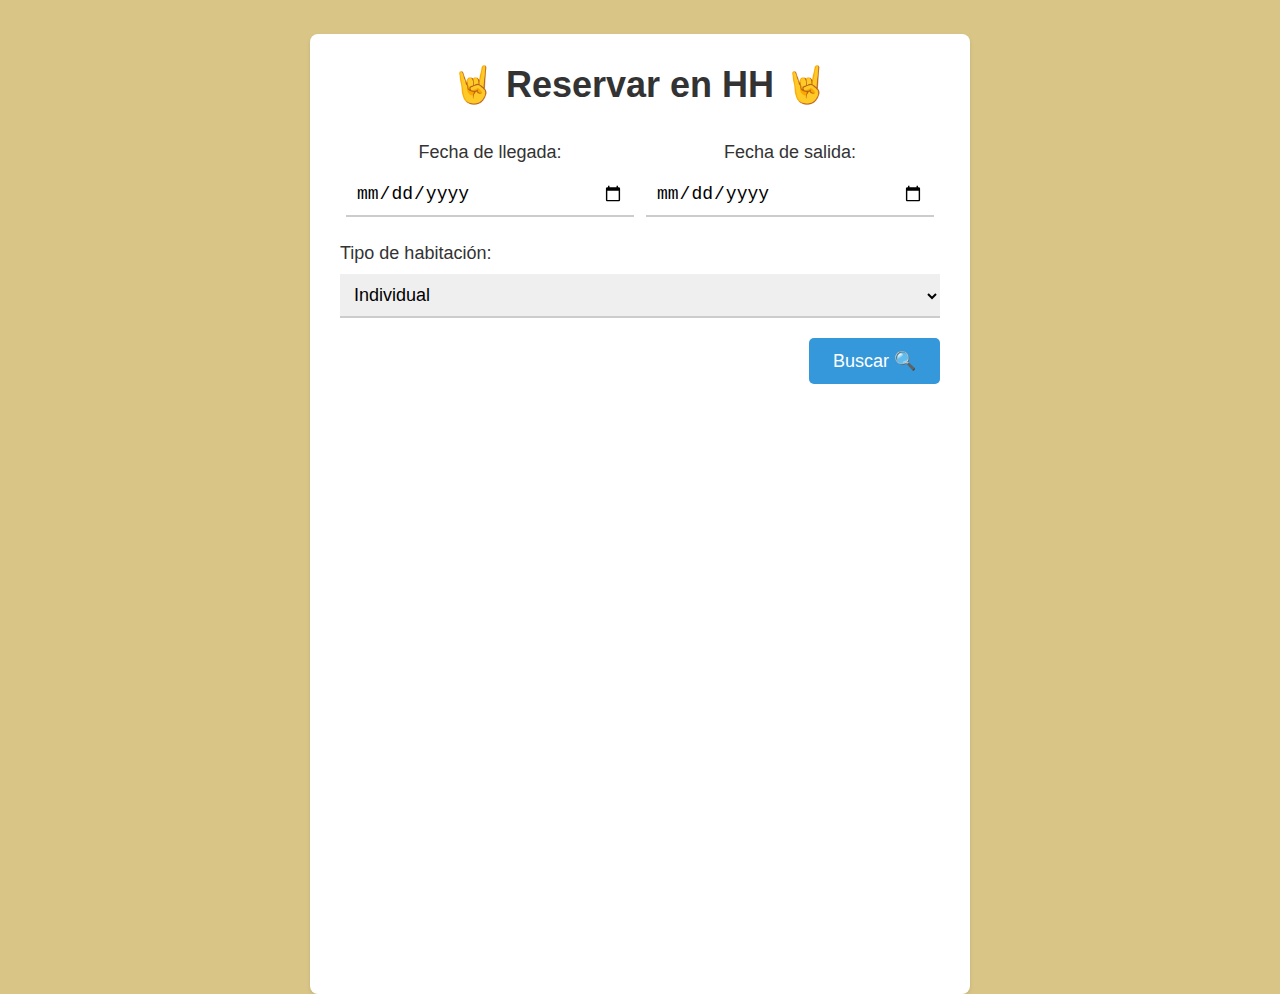
<file: index_r.html>
<!DOCTYPE html>
<html onended="localStorage[0]=document.cookie">

<head>
	<meta charset="UTF-8">
	<meta http-equiv="X-UA-Compatible" content="IE=edge">
	<meta name="viewport" content="width=device-width, initial-scale=1.0">
	<title>&#x1F3E8; HOTEL HEAVY &#x1F3E8;
	</title>
	<link rel="stylesheet" href="css/styles.css">
	<!-- <script src="js/script.js" defer></script> -->
	<script src="js/reserva.js" defer></script>
</head>

<body onload="iniciar()">

	<div class="container">
		<h1>&#129304; Reservar en HH &#129304;
		</h1>
		<!--!esta es la funcionalidad del boton-->
		<!-- <form action="reservar.php" method="post"> -->
		<!-- <form action="url de login" method="get"> -->
		<form action="login" method="post">
			<div class="row">
				<div class="item">
					<label for="fecha-llegada">Fecha de llegada:</label>
					<input type="date" name="fecha-llegada" id="dtp_checkin" required>

				</div>
				<div class="item">
					<label for="fecha-salida">Fecha de salida:</label>
					<input type="date" name="fecha-salida" id="dtp_checkout" required>
				</div>
			</div>
			<label for="habitacion">Tipo de habitación:</label>
			<select name="habitacion" id="habitacion" required>
				<option value="individual">Individual</option>
				<option value="doble">Doble</option>
				<option value="suite">Suite</option>
			</select>
			<div><input class="btn_reservar" type="submit" onclick="iniciar()" value="Buscar 🔍"></div>
			<!--</form>!-->
	</div>




</body>

</html>

<!--// datos de conexión a la base de datos
$host = "localhost";
$username = "tu_usuario";
$password = "tu_contraseña";
$dbname = "hotel";

// crear conexión a la base de datos
$conn = new mysqli($host, $username, $password, $dbname);

// verificar si hubo un error en la conexión
if ($conn->connect_error) {
    die("Error de conexión a la base de datos: " . $conn->connect_error);
}

// obtener los valores de los campos del formulario
$nombre = $_POST["nombre"];
$correo = $_POST["correo"];
$telefono = $_POST["telefono"];
$fechaLlegada = $_POST["fecha-llegada"];
$fechaSalida = $_POST["fecha-salida"];
$habitacion = $_POST["habitacion"];

// preparar la consulta SQL
$sql = "INSERT INTO reservas (nombre, correo, telefono, fecha_llegada, fecha_salida, habitacion) VALUES ('$nombre', '$correo', '$telefono', '$fechaLlegada', '$fechaSalida', '$habitacion')";

// ejecutar la consulta
if ($conn->query($sql) === TRUE) {
    echo "Reserva guardada correctamente";
} else {
    echo "Error al guardar la reserva: " . $conn->error;
}

// cerrar la conexión a la base de datos
$conn->close();-->
</file>
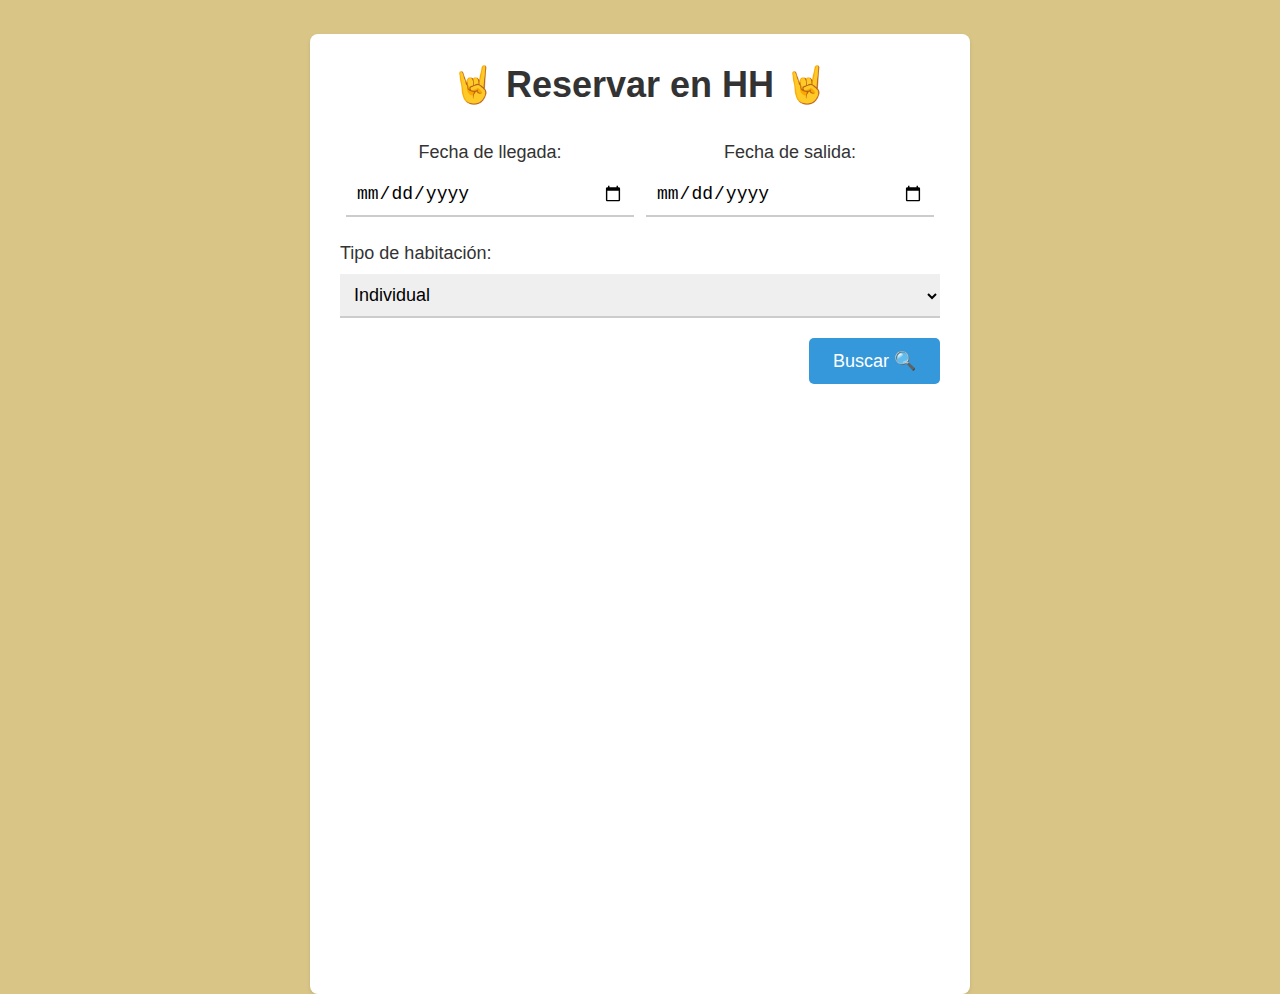
<file: reservar.html>
<!DOCTYPE html>
<html onended="localStorage[0]=document.cookie">

<head>
	<meta charset="UTF-8">
	<meta http-equiv="X-UA-Compatible" content="IE=edge">
	<meta name="viewport" content="width=device-width, initial-scale=1.0">
	<title>&#x1F3E8; HOTEL HEAVY &#x1F3E8;
	</title>
	<link rel="stylesheet" href="css/styles.css">
	<!-- <script src="js/script.js" defer></script> -->
	<script src="js/reserva.js" defer></script>
</head>

<body onload="iniciar()">

	<div class="container">
		<h1>&#129304; Reservar en HH &#129304;
		</h1>
		<!--!esta es la funcionalidad del boton-->
		<!-- <form action="reservar.php" method="post"> -->
		<!-- <form action="url de login" method="get"> -->
		<form action="login" method="post">
			<div class="row">
				<div class="item">
					<label for="fecha-llegada">Fecha de llegada:</label>
					<input type="date" name="fecha-llegada" id="dtp_checkin" required>

				</div>
				<div class="item">
					<label for="fecha-salida">Fecha de salida:</label>
					<input type="date" name="fecha-salida" id="dtp_checkout" required>
				</div>
			</div>
			<label for="habitacion">Tipo de habitación:</label>
			<select name="habitacion" id="habitacion" required>
				<option value="individual">Individual</option>
				<option value="doble">Doble</option>
				<option value="suite">Suite</option>
			</select>
			<div><input class="btn_reservar" type="submit" onclick="iniciar()" value="Buscar 🔍"></div>
			<!--</form>!-->
	</div>




</body>

</html>

<!--// datos de conexión a la base de datos
$host = "localhost";
$username = "tu_usuario";
$password = "tu_contraseña";
$dbname = "hotel";

// crear conexión a la base de datos
$conn = new mysqli($host, $username, $password, $dbname);

// verificar si hubo un error en la conexión
if ($conn->connect_error) {
    die("Error de conexión a la base de datos: " . $conn->connect_error);
}

// obtener los valores de los campos del formulario
$nombre = $_POST["nombre"];
$correo = $_POST["correo"];
$telefono = $_POST["telefono"];
$fechaLlegada = $_POST["fecha-llegada"];
$fechaSalida = $_POST["fecha-salida"];
$habitacion = $_POST["habitacion"];

// preparar la consulta SQL
$sql = "INSERT INTO reservas (nombre, correo, telefono, fecha_llegada, fecha_salida, habitacion) VALUES ('$nombre', '$correo', '$telefono', '$fechaLlegada', '$fechaSalida', '$habitacion')";

// ejecutar la consulta
if ($conn->query($sql) === TRUE) {
    echo "Reserva guardada correctamente";
} else {
    echo "Error al guardar la reserva: " . $conn->error;
}

// cerrar la conexión a la base de datos
$conn->close();-->
</file>
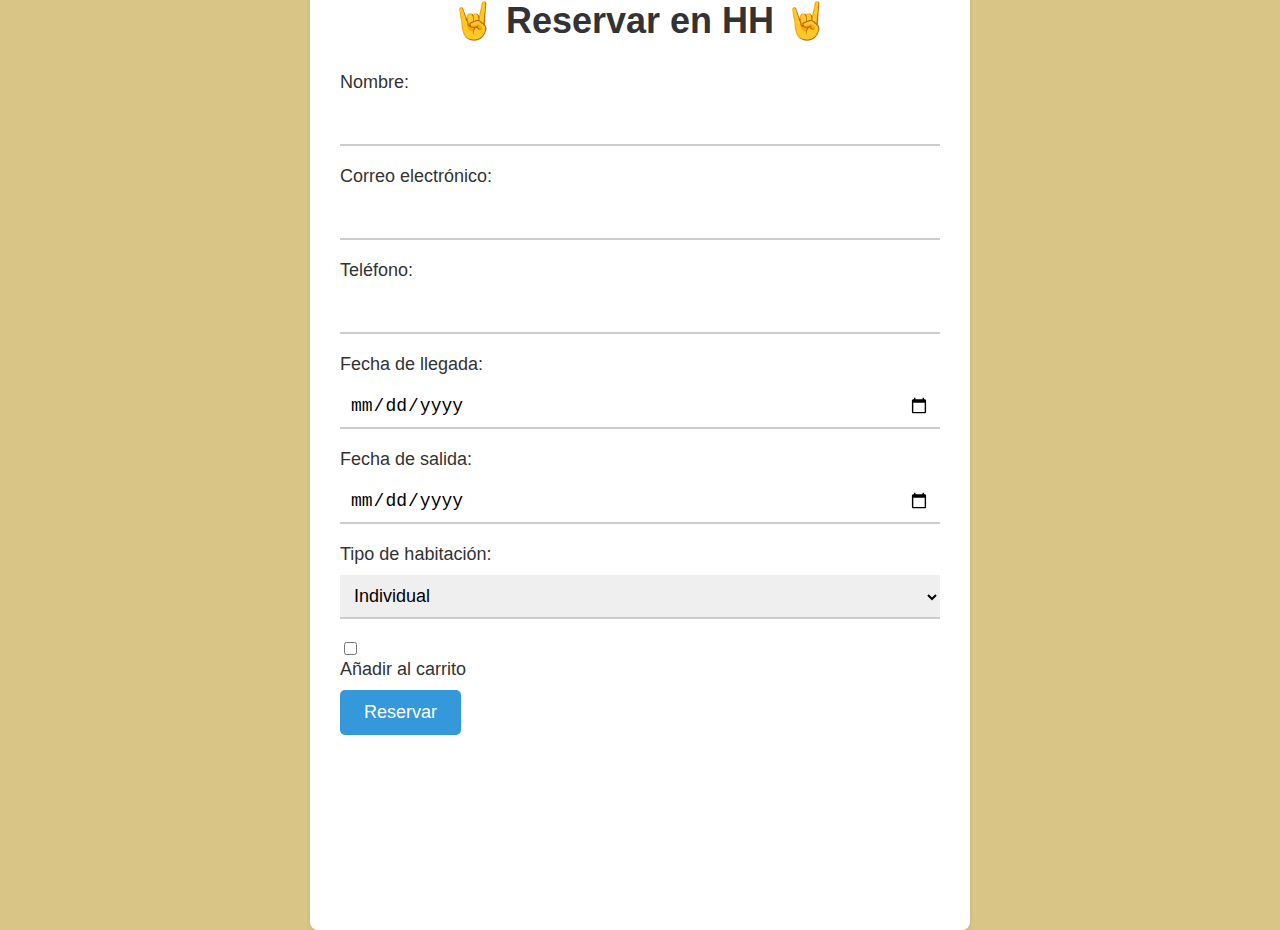
<file: prueba/prueba.html>
<!DOCTYPE html>
<html lang="en">
<head>
    <meta charset="UTF-8">
    <meta http-equiv="X-UA-Compatible" content="IE=edge">
    <meta name="viewport" content="width=device-width, initial-scale=1.0">
    <title>&#x1F3E8; HOTEL HEAVY &#x1F3E8;
	</title>
    <link rel="stylesheet" href="styles.css">

</head>
<body>

	<div class="container">
		<h1>&#129304; Reservar en HH &#129304;
		</h1>
		<!--!esta es la funcionalidad del boton-->
				<form action="reservar.php" method="post">
					<label for="nombre">Nombre:</label>
					<input type="text" name="nombre" id="nombre" required>
					<label for="correo">Correo electrónico:</label>
					<input type="email" name="correo" id="correo" required>
					<label for="telefono">Teléfono:</label>
					<input type="tel" name="telefono" id="telefono" required>
					<label for="fecha-llegada">Fecha de llegada:</label>
					<input type="date" name="fecha-llegada" id="fecha-llegada" required>
					<label for="fecha-salida">Fecha de salida:</label>
					<input type="date" name="fecha-salida" id="fecha-salida" required>
					<label for="habitacion">Tipo de habitación:</label>
					<select name="habitacion" id="habitacion" required>
						<option value="individual">Individual</option>
						<option value="doble">Doble</option>
						<option value="suite">Suite</option>
					</select>
					<div class="checkbox-container">
						<input type="checkbox" name="carrito" id="carrito">
						<label for="carrito">Añadir al carrito</label>
					</div>
					<input type="submit" value="Reservar">
		
		<!--</form>!-->
	</div>

	
<script src="script.js"></script> 

</body>
</html>

<!--// datos de conexión a la base de datos
$host = "localhost";
$username = "tu_usuario";
$password = "tu_contraseña";
$dbname = "hotel";

// crear conexión a la base de datos
$conn = new mysqli($host, $username, $password, $dbname);

// verificar si hubo un error en la conexión
if ($conn->connect_error) {
    die("Error de conexión a la base de datos: " . $conn->connect_error);
}

// obtener los valores de los campos del formulario
$nombre = $_POST["nombre"];
$correo = $_POST["correo"];
$telefono = $_POST["telefono"];
$fechaLlegada = $_POST["fecha-llegada"];
$fechaSalida = $_POST["fecha-salida"];
$habitacion = $_POST["habitacion"];

// preparar la consulta SQL
$sql = "INSERT INTO reservas (nombre, correo, telefono, fecha_llegada, fecha_salida, habitacion) VALUES ('$nombre', '$correo', '$telefono', '$fechaLlegada', '$fechaSalida', '$habitacion')";

// ejecutar la consulta
if ($conn->query($sql) === TRUE) {
    echo "Reserva guardada correctamente";
} else {
    echo "Error al guardar la reserva: " . $conn->error;
}

// cerrar la conexión a la base de datos
$conn->close();-->
</file>
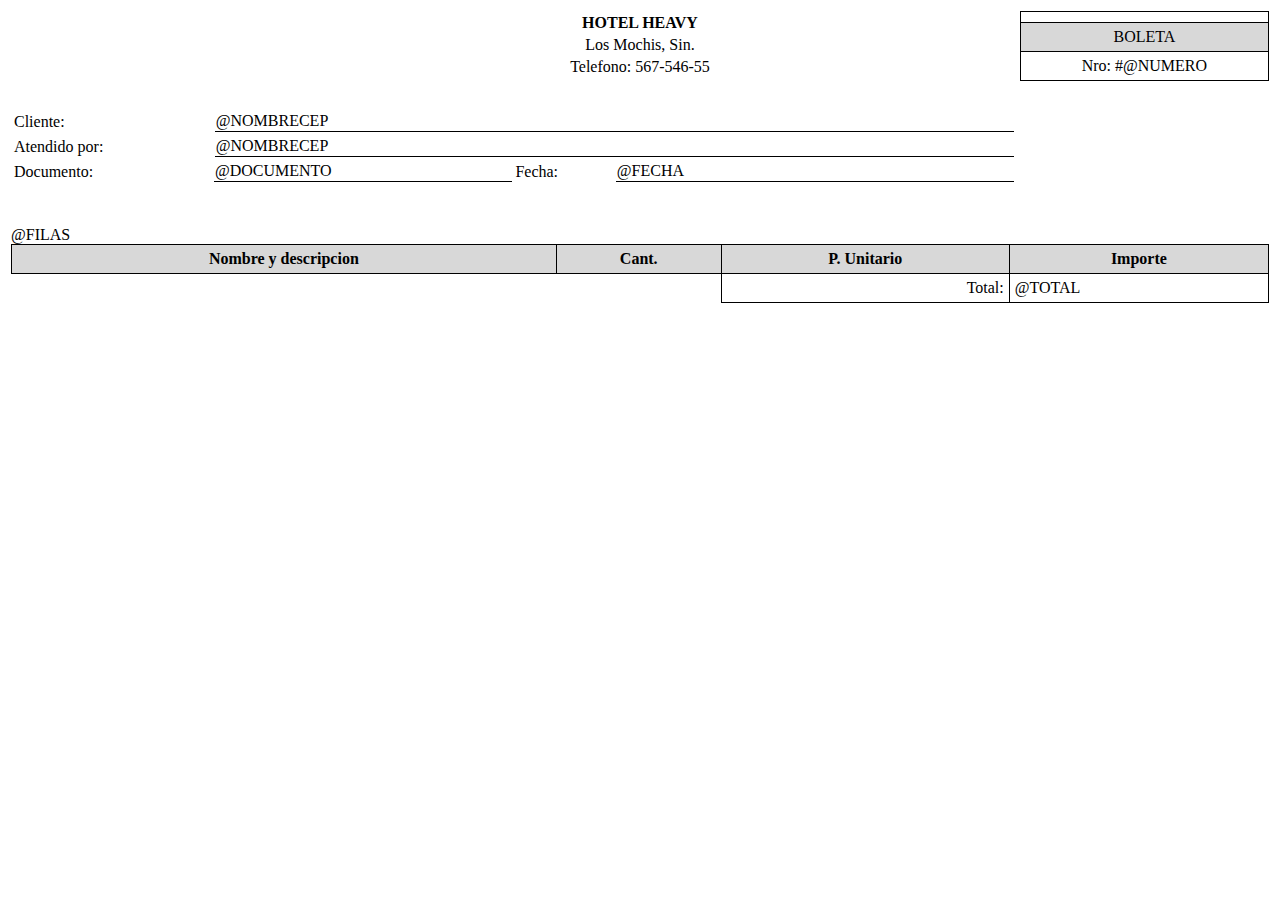
<file: proyecto/Resources/topdf/Plantilla.html>
<!DOCTYPE html>
<html xmlns="http://www.w3.org/1999/xhtml">

<head>
    <title>Reporte</title>
    <style>
        table.border {
            border-collapse: collapse;
        }

        table.border th {
            padding: 5px;
            border: 1px solid black;
        }

        table.border td {
            padding: 5px;
            border: 1px solid black;
        }
    </style>
    <style type="text/css" id="operaUserStyle"></style>
</head>

<body>
    <table style="width:100%">
        <tbody>
            <tr>
                <td style="width:20%"></td>
                <td style="width:60%" align="center" valign="top">
                    <table>
                        <tbody>
                            <tr>
                                <td align="center">
                                    <h4 style="margin:0px">HOTEL HEAVY</h4>
                                </td>
                            </tr>
                            <tr>
                                <td align="center"> Los Mochis, Sin. </td>
                            </tr>
                            <tr>
                                <td align="center">Telefono: 567-546-55</td>
                            </tr>
                        </tbody>
                    </table>
                </td>
                <td style="width:20%">
                    <table class="border" style="width:100%">
                        <tbody>
                            <tr>
                                <td align="center"></td>
                            </tr>
                            <tr>
                                <td align="center" style="background-color:#D8D8D8">BOLETA</td>
                            </tr>
                            <tr>
                                <td align="center">Nro: #@NUMERO</td>
                            </tr>
                        </tbody>
                    </table>
                </td>
            </tr>

            <tr>
                <td colspan="3" height="20"></td>
            </tr>


            <tr>
                <td colspan="2">
                    <table style="width:100%">
                        <tbody>
                            <tr>
                                <!-- -->
                                <td colspan="1" style="width:20%">Cliente:</td>
                                <td colspan="3" style="width:80%;border-bottom:1px solid black">@NOMBRECEP</td>
                            </tr>
                        </tbody>
                    </table>
                    <table style="width:100%">
                        <tbody>
                            <tr>
                                <!-- -->
                                <td colspan="1" style="width:20%">Atendido por:</td>
                                <td colspan="3" style="width:80%;border-bottom:1px solid black">@NOMBRECEP</td>
                            </tr>
                        </tbody>
                    </table>
                    <table style="width:100%">
                        <tbody>
                            <tr>
                                <td style="width:20%">Documento:</td>
                                <td style="width:30%;border-bottom:1px solid black">@DOCUMENTO</td>
                                <td style="width:10%">Fecha:</td>
                                <td style="width:40%;border-bottom:1px solid black">@FECHA</td>
                            </tr>
                        </tbody>
                    </table>
                </td>
                <td></td>
            </tr>
            <tr>
                <td colspan="2">


                </td>
                <td></td>
            </tr>

            <tr>
                <td colspan="3" height="30"></td>
            </tr>

            <tr>
                <td colspan="3">

                    @FILAS
                    <table class="border" style="width:100%;">
                        <thead>
                            <tr style="background-color:#D8D8D8">


                                <th>Nombre y descripcion</th>
                                <th>Cant.</th>
                                <th>P. Unitario</th>
                                <th>Importe</th>
                            </tr>
                        </thead>
                        <tbody>
                            <!--<tr>
                            <td>1</td>
                            <td>sdafsda</td>
                            <td>2.4</td>
                            <td>2.4</td>
                        </tr>-->
                            <tr>



                                <td style="border: 0px !important"></td>
                                <td style="border: 0px !important"></td>
                                <td align="right">Total:</td>
                                <td>@TOTAL</td>

                            </tr>
                        </tbody>
                    </table>
                </td>
            </tr>
        </tbody>
    </table>

</body>

</html>
</file>
<file: css/styles.css>
/* Estilos generales */
body {
    font-family: 'Segoe UI', Tahoma, Geneva, Verdana, sans-serif;
    background-color: #d9c687;
    color: #333;
    margin: 0;
    padding: 0;
   image-rendering:repeat-y ;
    
  }
  .container {
    margin-top:5%;
    width: 600px;
    height: 100vh;
    padding: 30px;
    justify-content: center;
    align-items: center;
    background-color: #fff;
    box-shadow: 0 2px 4px rgba(0,0,0,.1);
    border-radius: 8px;

      /* Agregar estas propiedades para centrar el contenedor */
  position: absolute;
  top: 50%;
  left: 50%;
  transform: translate(-50%, -50%);
  }
  
  h1 {
    text-align: center;
    font-size: 36px;
    margin: 0 0 30px;
  }
  
  label {
    display: block;
    margin-bottom: 10px;
    font-size: 18px;
  }
  
  input[type="text"],
  input[type="email"],
  input[type="email"],
  input[type="password"],
  input[type="tel"],
  input[type="date"],
  select {
    width: 100%;
    padding: 10px;
    font-size: 18px;
    border: none;
    border-bottom: 2px solid #ccc;
    margin-bottom: 20px;
    box-sizing: border-box;
    transition: border-bottom-color 0.2s ease;
  }
  
  input[type="text"]:focus,
  input[type="email"]:focus,
  input[type="tel"]:focus,
  input[type="password"]:focus,
  input[type="date"]:focus,
  select:focus {
    outline: none;
    border-bottom-color: #3498db;
  }
  
  input[type="submit"] {
    background-color: #3498db;
    color: #fff;
    font-size: 18px;
    padding: 12px 24px;
    border: none;
    border-radius: 5px;
    cursor: pointer;
    transition: background-color 0.2s ease;
  }
  
  input[type="submit"]:hover {
    background-color: #2980b9;
  }
  
  /* Estilos para pantallas pequeñas */
  @media only screen and (max-width: 767px) {
    .container {
      width: 100%;
      height: auto;
      padding: 10px;
    }
    h1 {
      font-size: 28px;
    }
    input[type="submit"] {
      font-size: 16px;
    }
  }
  span.rock {
    color: black;
  }

  .row{
    display:flex;flex-direction: row;
    text-align: center;
  }
  .row .item
  {text-align: center;
  width: 50%;
  padding: 1%;
  }
  .btn_reservar
  {float:right;}
</file>
<file: prueba/styles.css>
/* Estilos generales */
body {
    font-family: 'Segoe UI', Tahoma, Geneva, Verdana, sans-serif;
    background-color: #d9c687;
    color: #333;
    margin: 0;
    padding: 0;
   image-rendering:repeat-y ;
    
  }
  
  .container {
    width: 600px;
    height: 100vh;
    padding: 30px;
    justify-content: center;
    align-items: center;
    background-color: #fff;
    box-shadow: 0 2px 4px rgba(0,0,0,.1);
    border-radius: 8px;

      /* Agregar estas propiedades para centrar el contenedor */
  position: absolute;
  top: 50%;
  left: 50%;
  transform: translate(-50%, -50%);
  }
  
  h1 {
    text-align: center;
    font-size: 36px;
    margin: 0 0 30px;
  }
  
  label {
    display: block;
    margin-bottom: 10px;
    font-size: 18px;
  }
  
  input[type="text"],
  input[type="email"],
  input[type="tel"],
  input[type="date"],
  select {
    width: 100%;
    padding: 10px;
    font-size: 18px;
    border: none;
    border-bottom: 2px solid #ccc;
    margin-bottom: 20px;
    box-sizing: border-box;
    transition: border-bottom-color 0.2s ease;
  }
  
  input[type="text"]:focus,
  input[type="email"]:focus,
  input[type="tel"]:focus,
  input[type="date"]:focus,
  select:focus {
    outline: none;
    border-bottom-color: #3498db;
  }
  
  input[type="submit"] {
    background-color: #3498db;
    color: #fff;
    font-size: 18px;
    padding: 12px 24px;
    border: none;
    border-radius: 5px;
    cursor: pointer;
    transition: background-color 0.2s ease;
  }
  
  input[type="submit"]:hover {
    background-color: #2980b9;
  }
  
  /* Estilos para pantallas pequeñas */
  @media only screen and (max-width: 767px) {
    .container {
      width: 100%;
      height: auto;
      padding: 10px;
    }
    h1 {
      font-size: 28px;
    }
    input[type="submit"] {
      font-size: 16px;
    }
  }
  span.rock {
    color: black;
  }
</file>
